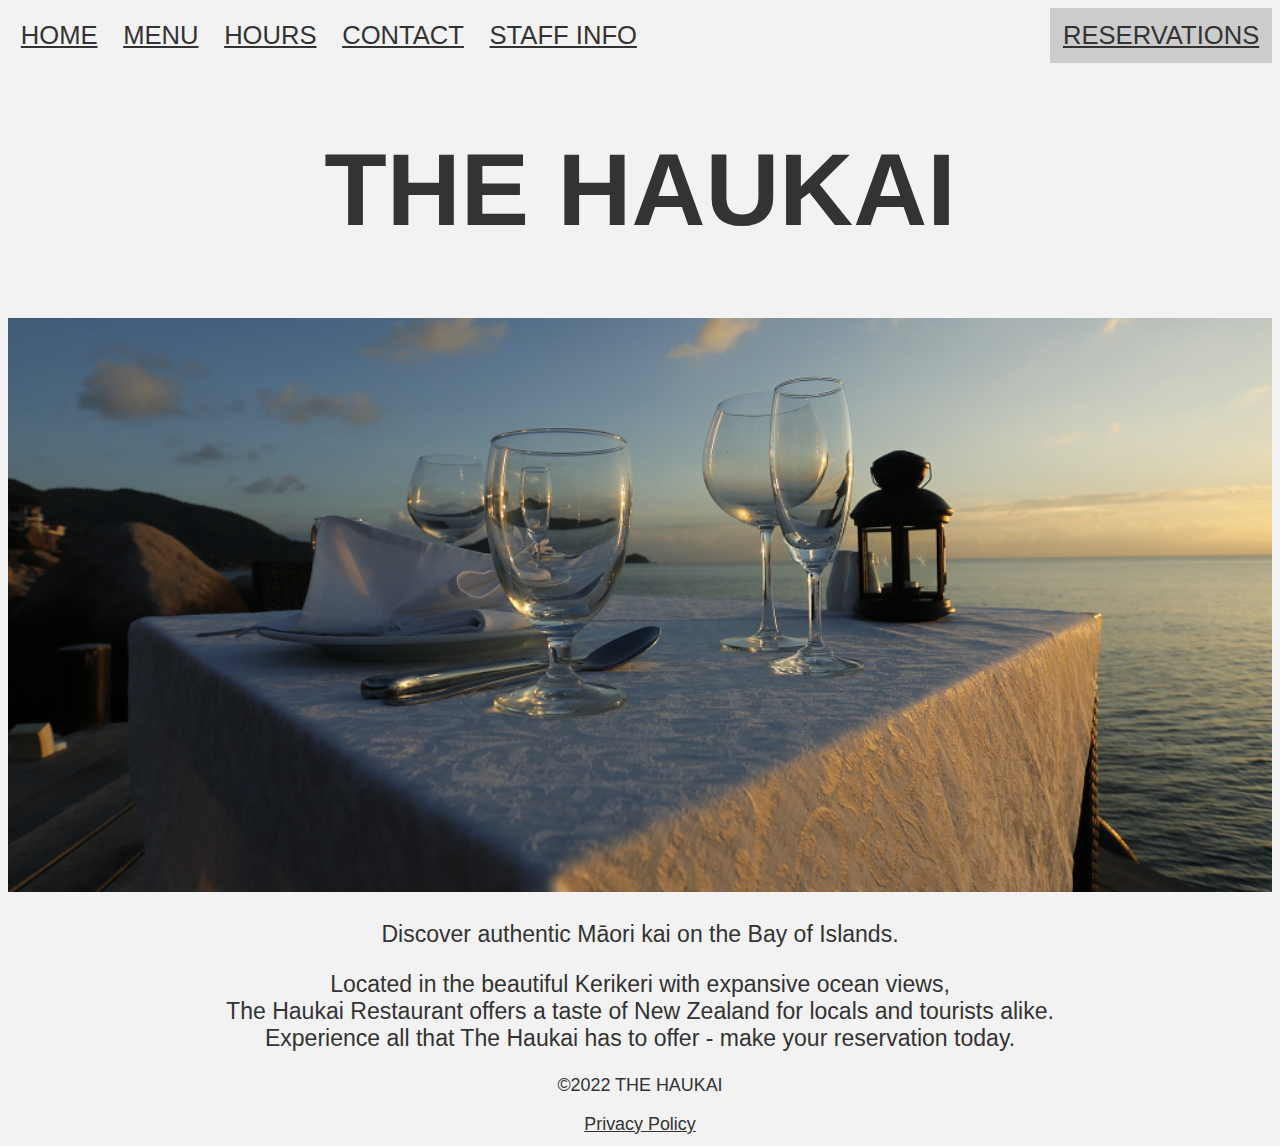
<file: index.html>
<!DOCTYPE html>
<html>
<head>
   <meta charset="utf-8">
   <meta name="viewport" content="width=device-width, initial-scale=1.0">
   <title>Home - The Haukai Restaurant</title>
   <link rel="stylesheet" href="css/styles.css">
 </head>
 <body>
    <!-- Links for main menu -->
    <div class="topnav">
      <a href='index.html'>HOME</a></li>
      <a href='./menu/menu.html'>MENU</a></li>
      <a href='./hours/hours.html'>HOURS</a></li>
      <a href='./contact/contact.html'>CONTACT</a></li>
      <a href="./staff/roster.html">STAFF INFO</a></li>
      <div class="topnav_right">
      <a href='./reservations/reservations.html'>RESERVATIONS</a></li>
      </div>
    </div>
    <header>
      <h1 class="thehaukai">THE HAUKAI</h1>
    </header>
  <main>
    <img src="./images/restaurantview.png" alt="Outdoor table setting with sea view in background" width="100%">
    <p>Discover authentic Māori kai on the Bay of Islands.</p>
    <p> Located in the beautiful Kerikeri with expansive ocean views,<br>
      The Haukai Restaurant offers a taste of New Zealand for locals and tourists alike.<br>
    Experience all that The Haukai has to offer - make your reservation today.</p>
  </main>
   <!-- Footer on all web pages -->
  <footer class="footer">
    <p>©2022 THE HAUKAI</p>
    <a href ='./privacy/privacy.html'>Privacy Policy</a>
  </footer>
 </body>
</html>
</file>
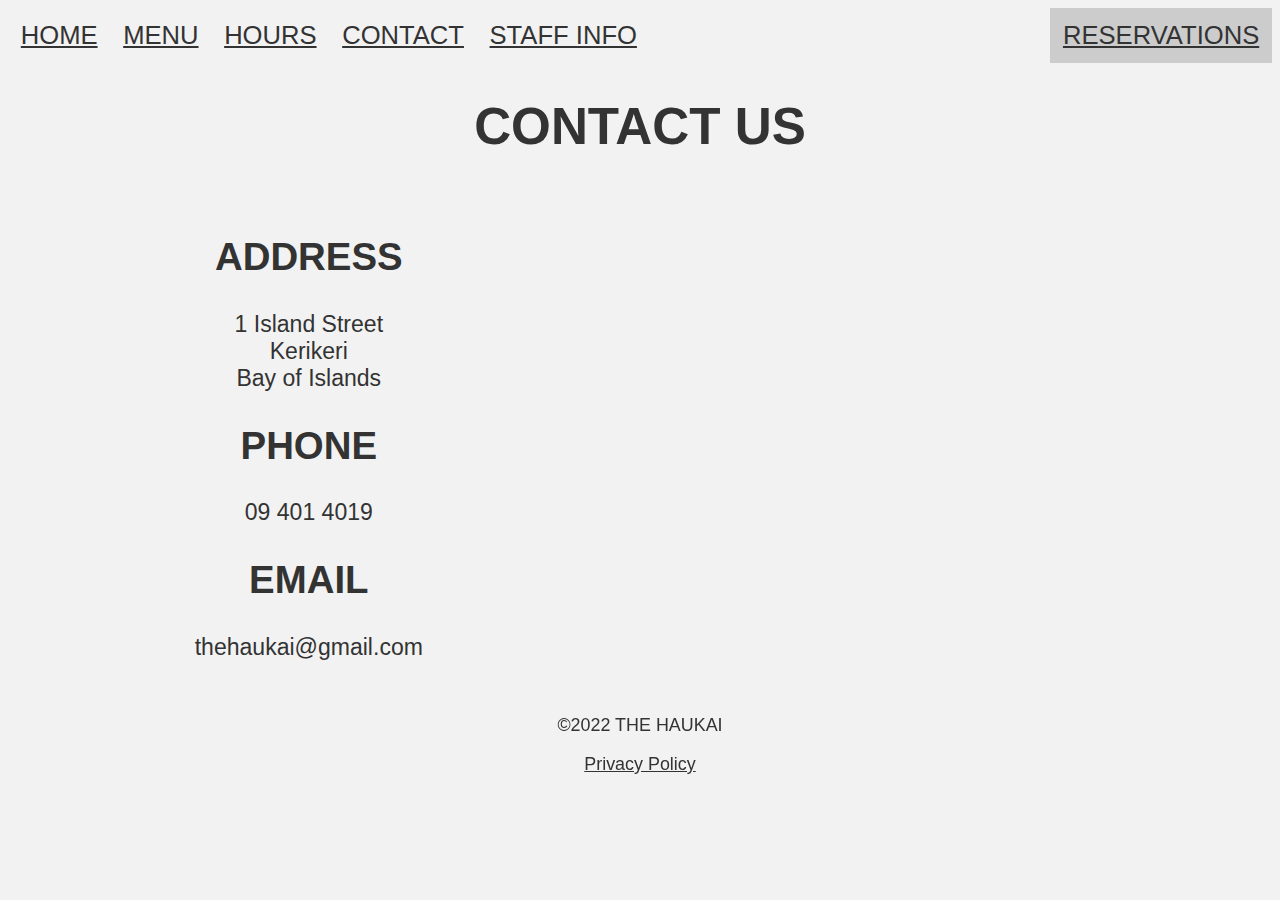
<file: contact/contact.html>
<!DOCTYPE html>
<html>
<head>
   <meta charset="utf-8">
   <meta name="viewport" content="width=device-width, initial-scale=1.0">
   <title>Contact Us - The Haukai Restaurant</title>
   <link rel="stylesheet" href="../css/styles.css">
 </head>
 <body>
    <!-- Links for main menu -->
    <div class="topnav">
      <a href='../index.html'>HOME</a></li>
      <a href='../menu/menu.html'>MENU</a></li>
      <a href='../hours/hours.html'>HOURS</a></li>
      <a href='contact.html'>CONTACT</a></li>
      <a href="../staff/roster.html">STAFF INFO</a></li>
      <div class="topnav_right">
      <a href='../reservations/reservations.html'>RESERVATIONS</a></li>
      </div>
    </div>
    <header>
      <h1>CONTACT US</h1>
    </header>
  <main>
    <div class="row">
      <div class="column">
        <h2>ADDRESS</h2>
        <p>
          1 Island Street<br>
          Kerikeri<br>
          Bay of Islands
        </p>
        <h2>PHONE</h2>
        <p>
          09 401 4019
        </p>
        <h2>EMAIL</h2>
        <p>thehaukai@gmail.com</p>
      </div>
      <div class="column">
        <iframe src="https://www.google.com/maps/embed?pb=!1m18!1m12!1m3!1d208621.56090049422!2d173.8229661268756!3d-35.213644803695644!2m3!1f0!2f0!3f0!3m2!1i1024!2i768!4f13.1!3m3!1m2!1s0x6d0bb73e31b0728b%3A0x500ef6143a2d500!2sKerikeri!5e0!3m2!1sen!2snz!4v1652180321136!5m2!1sen!2snz" width="400" height="300" style="border:0;" allowfullscreen="" loading="lazy" referrerpolicy="no-referrer-when-downgrade"></iframe>
      </div>
    </div>
  </main>
   <!-- Footer on all web pages -->
  <footer class="footer">
    <p>©2022 THE HAUKAI</p>
    <a href ='../privacy/privacy.html'>Privacy Policy</a>
  </footer>
 </body>
</html>
</file>
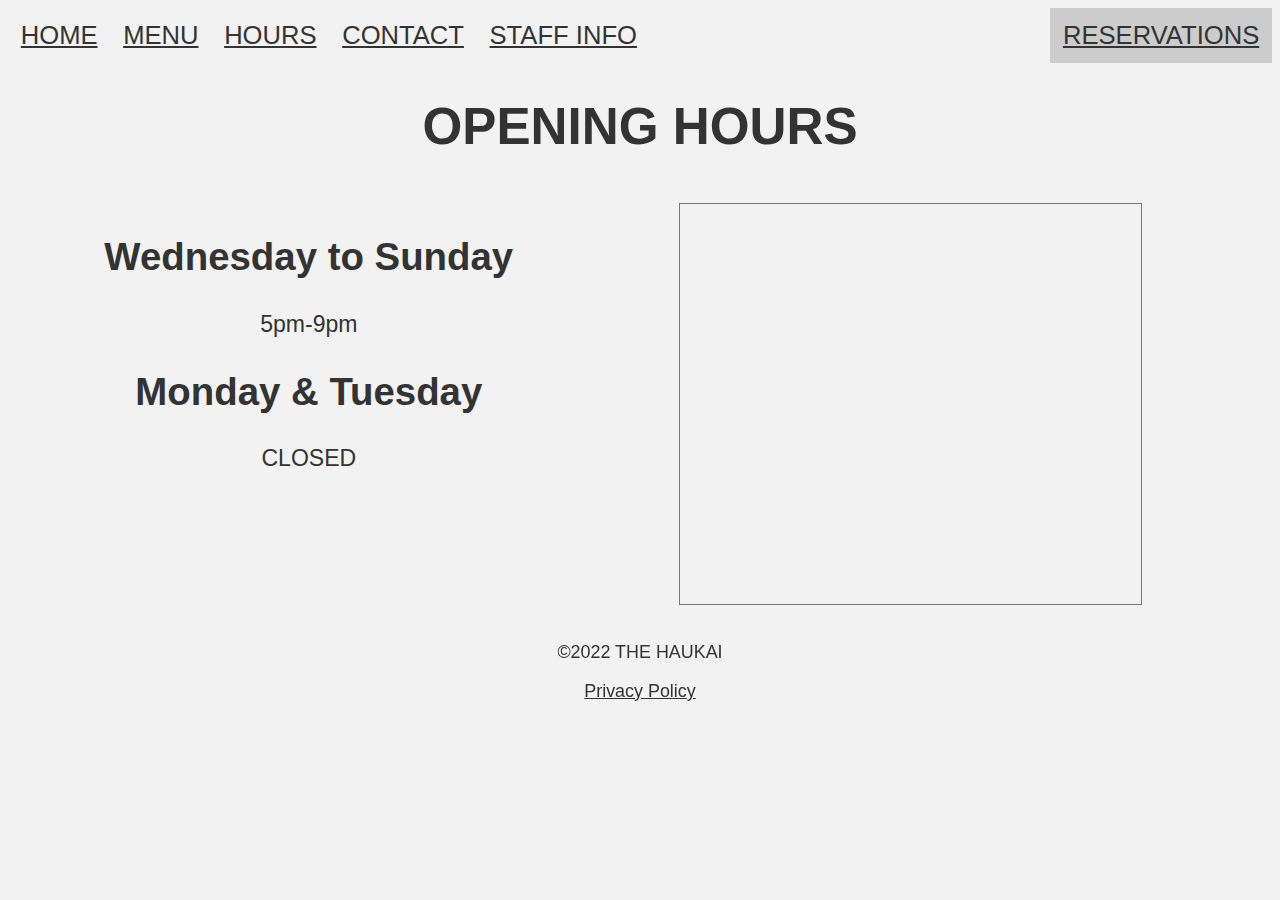
<file: hours/hours.html>
<!DOCTYPE html>
<html>
<head>
   <meta charset="utf-8">
   <meta name="viewport" content="width=device-width, initial-scale=1.0">
   <title>Opening Hours - The Haukai Restaurant</title>
   <link rel="stylesheet" href="../css/styles.css">
 </head>
 <body>
    <!-- Links for main menu -->
    <div class="topnav">
      <a href='../index.html'>HOME</a></li>
      <a href='../menu/menu.html'>MENU</a></li>
      <a href='hours.html'>HOURS</a></li>
      <a href='../contact/contact.html'>CONTACT</a></li>
      <a href="../staff/roster.html">STAFF INFO</a></li>
      <div class="topnav_right">
      <a href='../reservations/reservations.html'>RESERVATIONS</a></li>
      </div>
    </div>
    <header>
      <h1>OPENING HOURS</h1>
    </header>
  <main>
    <div class="row">
      <div class="column">
        <h2>Wednesday to Sunday</h2>
        <p>5pm-9pm</p>
        <h2>Monday & Tuesday</h2>
        <p>CLOSED</p>
      </div>
      <div class="column">
      <iframe src="https://calendar.google.com/calendar/embed?height=400&wkst=2&bgcolor=%23ffffff&ctz=Pacific%2FAuckland&mode=WEEK&showCalendars=0&showTabs=0&showPrint=0&title=Opening%20Hours&src=c3Y0MGI3NDlwcnRqMmw1dG9wdmI4NmFpZThAZ3JvdXAuY2FsZW5kYXIuZ29vZ2xlLmNvbQ&src=ZW4tZ2IubmV3X3plYWxhbmQjaG9saWRheUBncm91cC52LmNhbGVuZGFyLmdvb2dsZS5jb20&color=%23E4C441&color=%230B8043" style="border:solid 1px #777" width="80%" height="400" frameborder="0" scrolling="no"></iframe>
      </div>
    </div>
  </main>
   <!-- Footer on all web pages -->
  <footer class="footer">
    <p>©2022 THE HAUKAI</p>
    <a href ='../privacy/privacy.html'>Privacy Policy</a>
  </footer>
 </body>
</html>
</file>
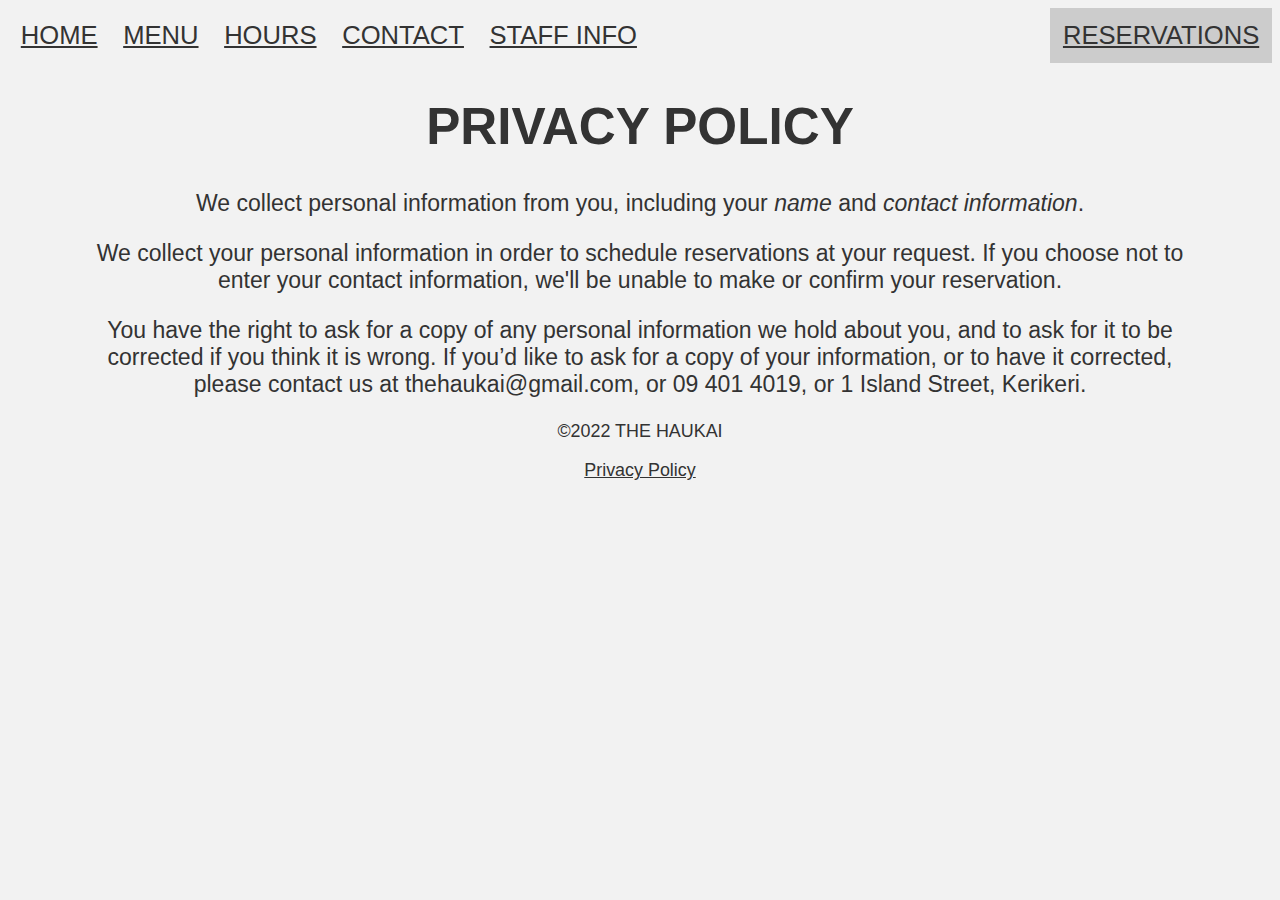
<file: privacy/privacy.html>
<!DOCTYPE html>
<html>
<head>
   <meta charset="utf-8">
   <meta name="viewport" content="width=device-width, initial-scale=1.0">
   <title>Privacy Policy - The Haukai Restaurant</title>
   <link rel="stylesheet" href="../css/styles.css">
 </head>
 <body>
    <!-- Links for main menu -->
    <div class="topnav">
      <a href='../index.html'>HOME</a></li>
      <a href='../menu/menu.html'>MENU</a></li>
      <a href='../hours/hours.html'>HOURS</a></li>
      <a href='../contact/contact.html'>CONTACT</a></li>
      <a href="../staff/roster.html">STAFF INFO</a></li>
      <div class="topnav_right">
      <a href='../reservations/reservations.html'>RESERVATIONS</a></li>
      </div>
    </div>
    <header>
      <h1>PRIVACY POLICY</h1>
    </header>
  <main>
    <p class="privacy">We collect personal information from you, including your <em>name</em> and <em>contact information</em>.</p>
    <p class="privacy">We collect your personal information in order to schedule reservations at your request. If you choose not to enter your contact information, we'll be unable to make or confirm your reservation.</p>
    <p class="privacy">You have the right to ask for a copy of any personal information we hold about you, and to ask for it to be corrected if you think it is wrong. If you’d like to ask for a copy of your information, or to have it corrected, please contact us at thehaukai@gmail.com, or 09 401 4019, or 1 Island Street, Kerikeri.</p>
  </main>
   <!-- Footer on all web pages -->
  <footer class="footer">
    <p>©2022 THE HAUKAI</p>
    <a href ='../privacy/privacy.html'>Privacy Policy</a>
  </footer>
 </body>
</html>
</file>
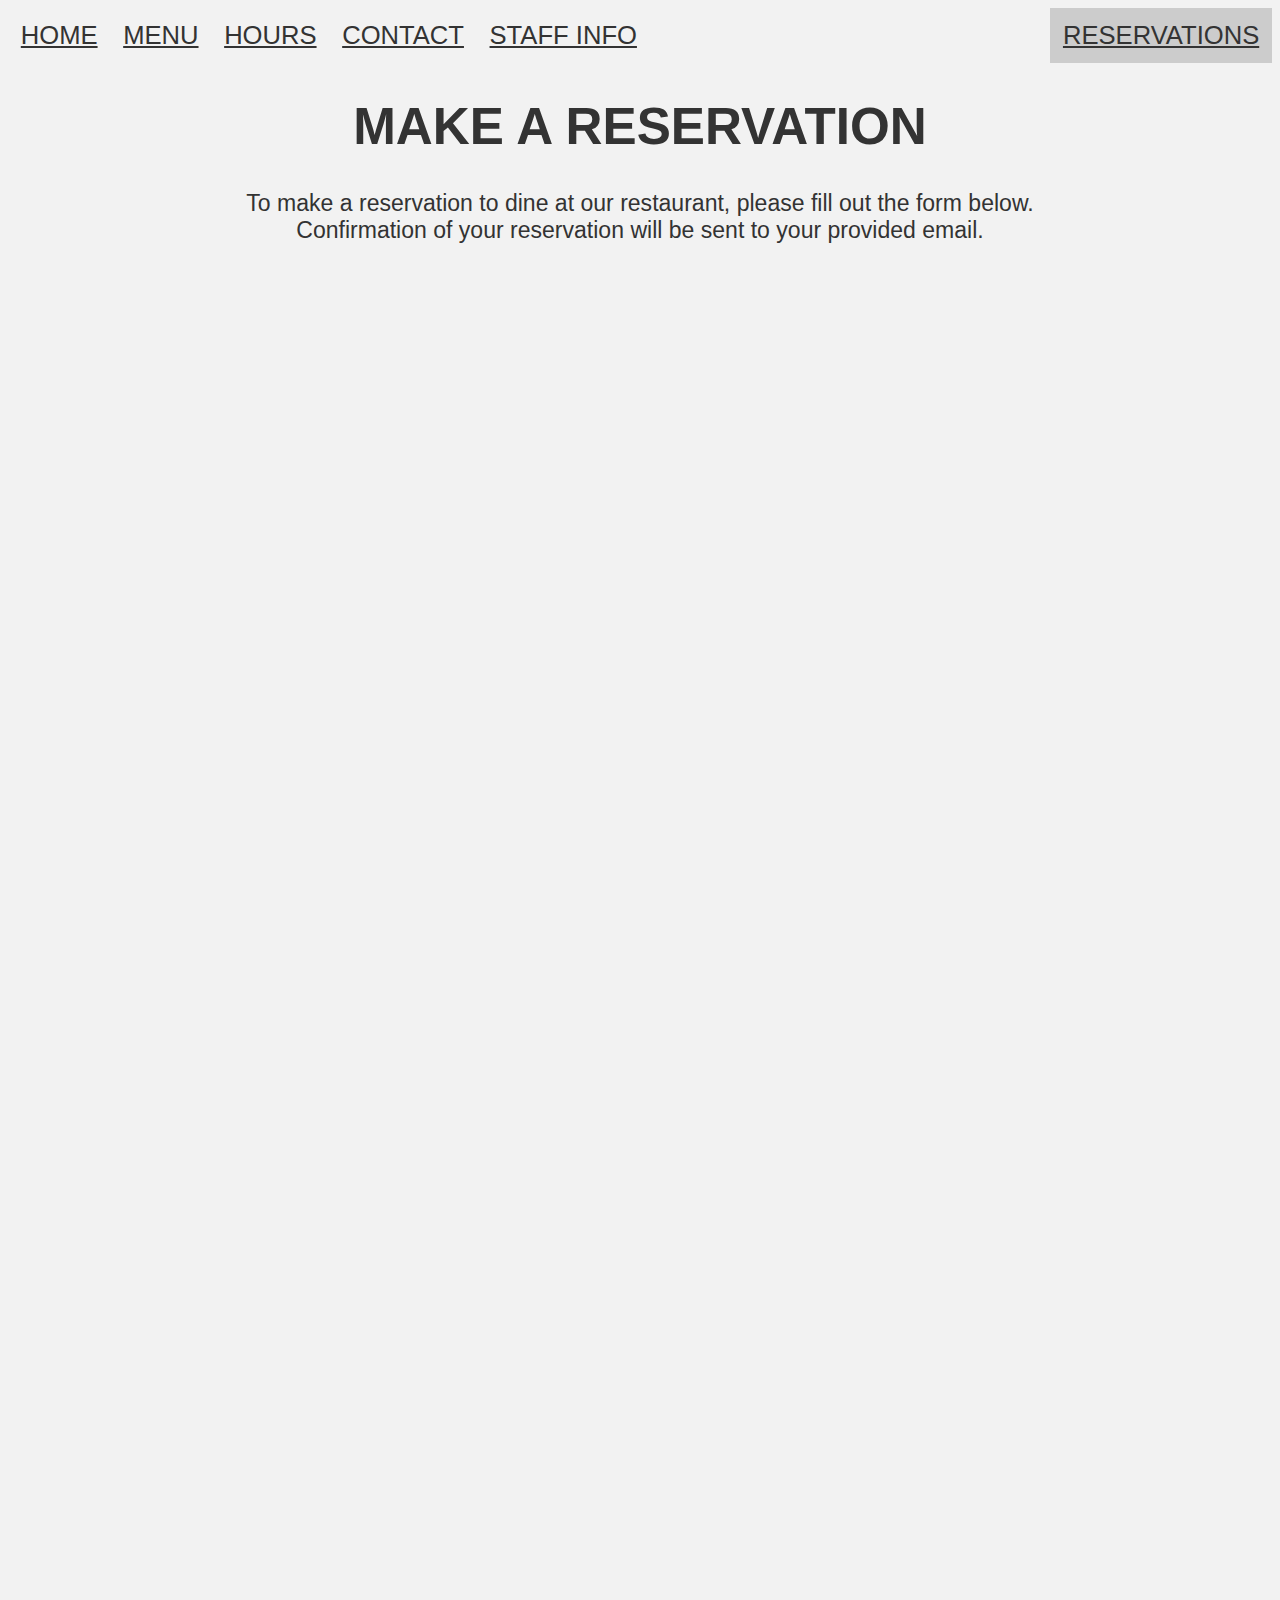
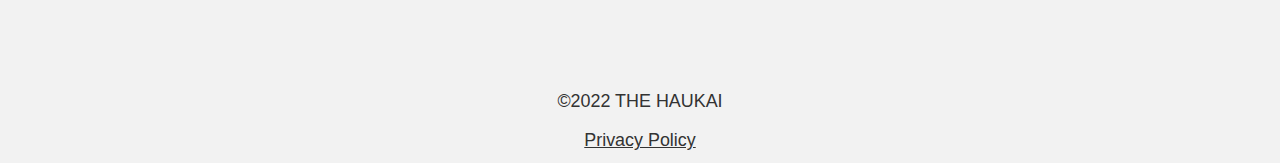
<file: reservations/reservations.html>
<!DOCTYPE html>
<html>
<head>
   <meta charset="utf-8">
   <meta name="viewport" content="width=device-width, initial-scale=1.0">
   <title>Make A Reservation - The Haukai Restaurant</title>
   <link rel="stylesheet" href="../css/styles.css">
 </head>
 <body>
    <!-- Links for main menu -->
    <div class="topnav">
      <a href='../index.html'>HOME</a></li>
      <a href='../menu/menu.html'>MENU</a></li>
      <a href='../hours/hours.html'>HOURS</a></li>
      <a href='../contact/contact.html'>CONTACT</a></li>
      <a href="../staff/roster.html">STAFF INFO</a></li>
      <div class="topnav_right">
      <a href='reservations.html'>RESERVATIONS</a></li>
      </div>
    </div>
  <header>
     <h1>MAKE A RESERVATION</h1>
  </header>
  <main>
    <p>To make a reservation to dine at our restaurant, please fill out the form below.<br>Confirmation of your reservation will be sent to your provided email.</p>
    <iframe src="https://docs.google.com/forms/d/e/1FAIpQLScg-hGLa9BlMDlM8cBlL66V6TQfpxN3Bb6cCjanYlSzYPLLEw/viewform?embedded=true" width="80%" height="1400" frameborder="0" marginheight="0" marginwidth="0">Loading…</iframe>
  </main>
   <!-- Footer on all web pages -->
  <footer class="footer">
    <p>©2022 THE HAUKAI</p>
    <a href ='../privacy/privacy.html'>Privacy Policy</a>
  </footer>

 </body>
</html>
</file>
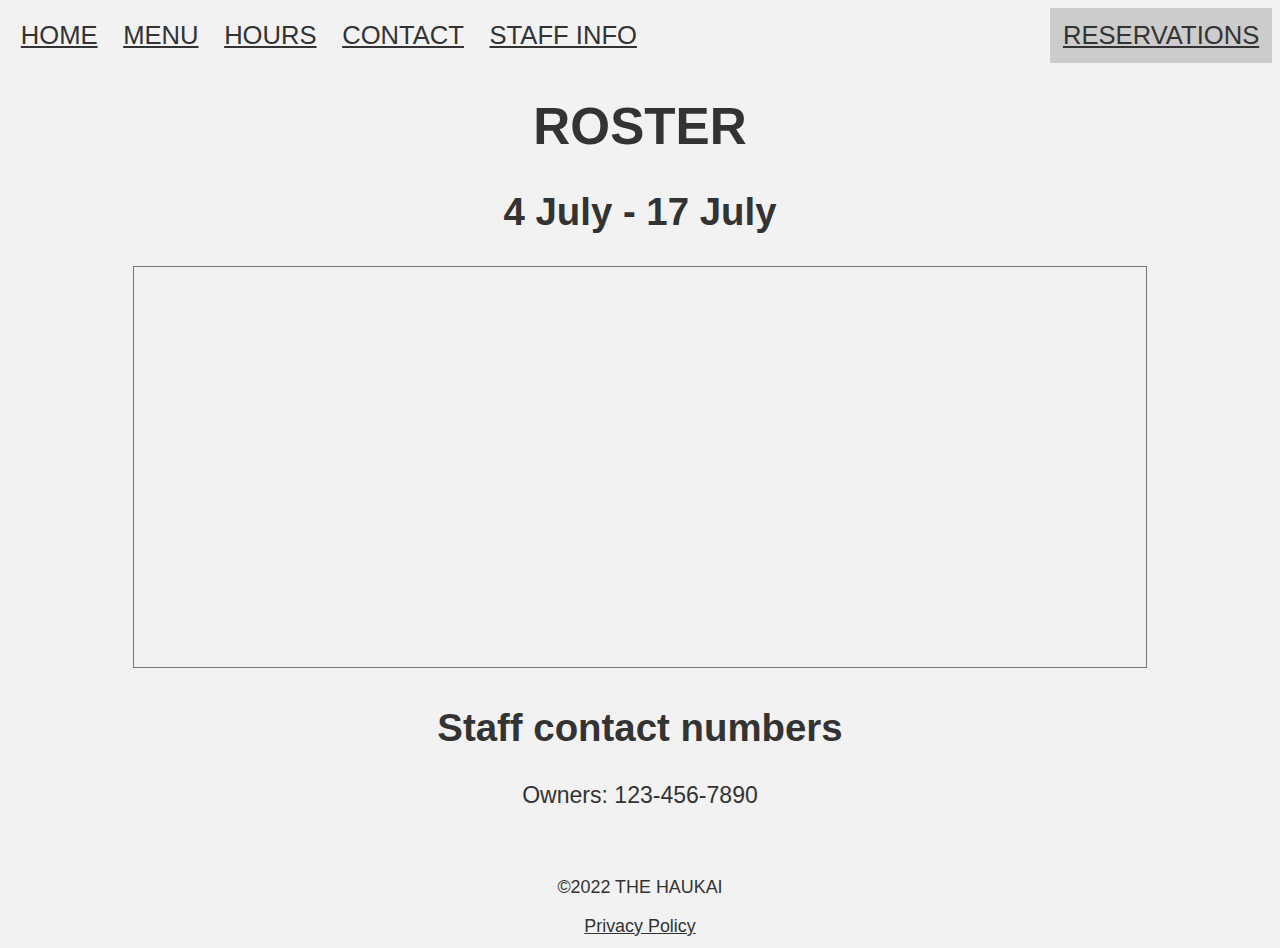
<file: staff/roster.html>
<!DOCTYPE html>
<html>
<head>
   <meta charset="utf-8">
   <meta name="viewport" content="width=device-width, initial-scale=1.0">
   <title>Staff Roster & Details - The Haukai Restaurant</title>
   <link rel="stylesheet" href="../css/styles.css">
 </head>
 <body>
    <!-- Links for main menu -->
    <div class="topnav">
      <a href='../index.html'>HOME</a></li>
      <a href='../menu/menu.html'>MENU</a></li>
      <a href='../hours/hours.html'>HOURS</a></li>
      <a href='../contact/contact.html'>CONTACT</a></li>
      <a href="roster.html">STAFF INFO</a></li>
      <div class="topnav_right">
      <a href='../reservations/reservations.html'>RESERVATIONS</a></li>
      </div>
    </div>
    <header>
      <h1>ROSTER</h1>
      <h2>4 July - 17 July</h2>
    </header>
  <main>
      <iframe src="https://calendar.google.com/calendar/embed?height=400&wkst=2&bgcolor=%23ffffff&ctz=Pacific%2FAuckland&mode=WEEK&showCalendars=0&showTabs=0&showPrint=0&title=Roster&src=c3Y0MGI3NDlwcnRqMmw1dG9wdmI4NmFpZThAZ3JvdXAuY2FsZW5kYXIuZ29vZ2xlLmNvbQ&src=ZW4tZ2IubmV3X3plYWxhbmQjaG9saWRheUBncm91cC52LmNhbGVuZGFyLmdvb2dsZS5jb20&color=%23E4C441&color=%230B8043" style="border:solid 1px #777" width="80%" height="400" frameborder="0" scrolling="no"></iframe>
      <h2>Staff contact numbers</h2>
      <p> Owners: 123-456-7890</p><br>
  </main>
   <!-- Footer on all web pages -->
  <footer class="footer">
    <p>©2022 THE HAUKAI</p>
    <a href ='../privacy/privacy.html'>Privacy Policy</a>
  </footer>
 </body>
</html>
</file>
<file: css/styles.css>
body{
    background-color: #f2f2f2;
    font-family: "Trebuchet MS", Helvetica, sans-serif;
    color: #333;
    font-size: 1.8vw;
    text-align: center;
}

.thehaukai{
    font-size: 8vw;
}
h1{
    font-size: 4vw;}
h2{
    font-size: 3vw;}
h3{
    font-size: 2vw;}

.topnav {
    background-color: #f2f2f2;
    overflow: hidden;
}
.topnav a{
    float: left;
    color: #333;
    text-align: center;
    padding: 1vw 1vw;
    font-size:2vw;
}
.topnav a:hover {
    background-color: #C23D00;
    color: black;}
.topnav_right{
    float: right;
    background-color: #CCCCCC;}

dl{
    text-align: center;
    line-height: 4vw;
}
.menuitem{
    color:#5c5a58;
    text-align: center;
}
.itemprice{
    color:#C23D00;
    padding-left: 1vw;
}
.wineprice{
    color:#5c5a58;
    float: right;
}
.beverages{
    color:#5c5a58;
    text-align: right;
    line-height: 3vw;
}
.bevprice{
    color:#C23D00;
    float: right;}

.column {
    float: left;
    width: 45vw;
    padding: 1vw;
    text-align: center;
  }
  
.row:after {
    content: "";
    display: table;
    clear: both;
  }

@media screen and (max-width: 800px) {
 .column {
     width: 100%;
 }
}

.privacy {
    margin-left: 5vw;
    margin-right: 5vw;
}

.footer {
  left: 0;
  bottom: 0;
  width: 100%;
  color: #333;
  text-align: center;
  font-family: Arial, Helvetica, sans-serif;
  font-size: 1.4vw;
}

.footer a{
    color: #333;
    padding: 1vw 1vw;
}
</file>
